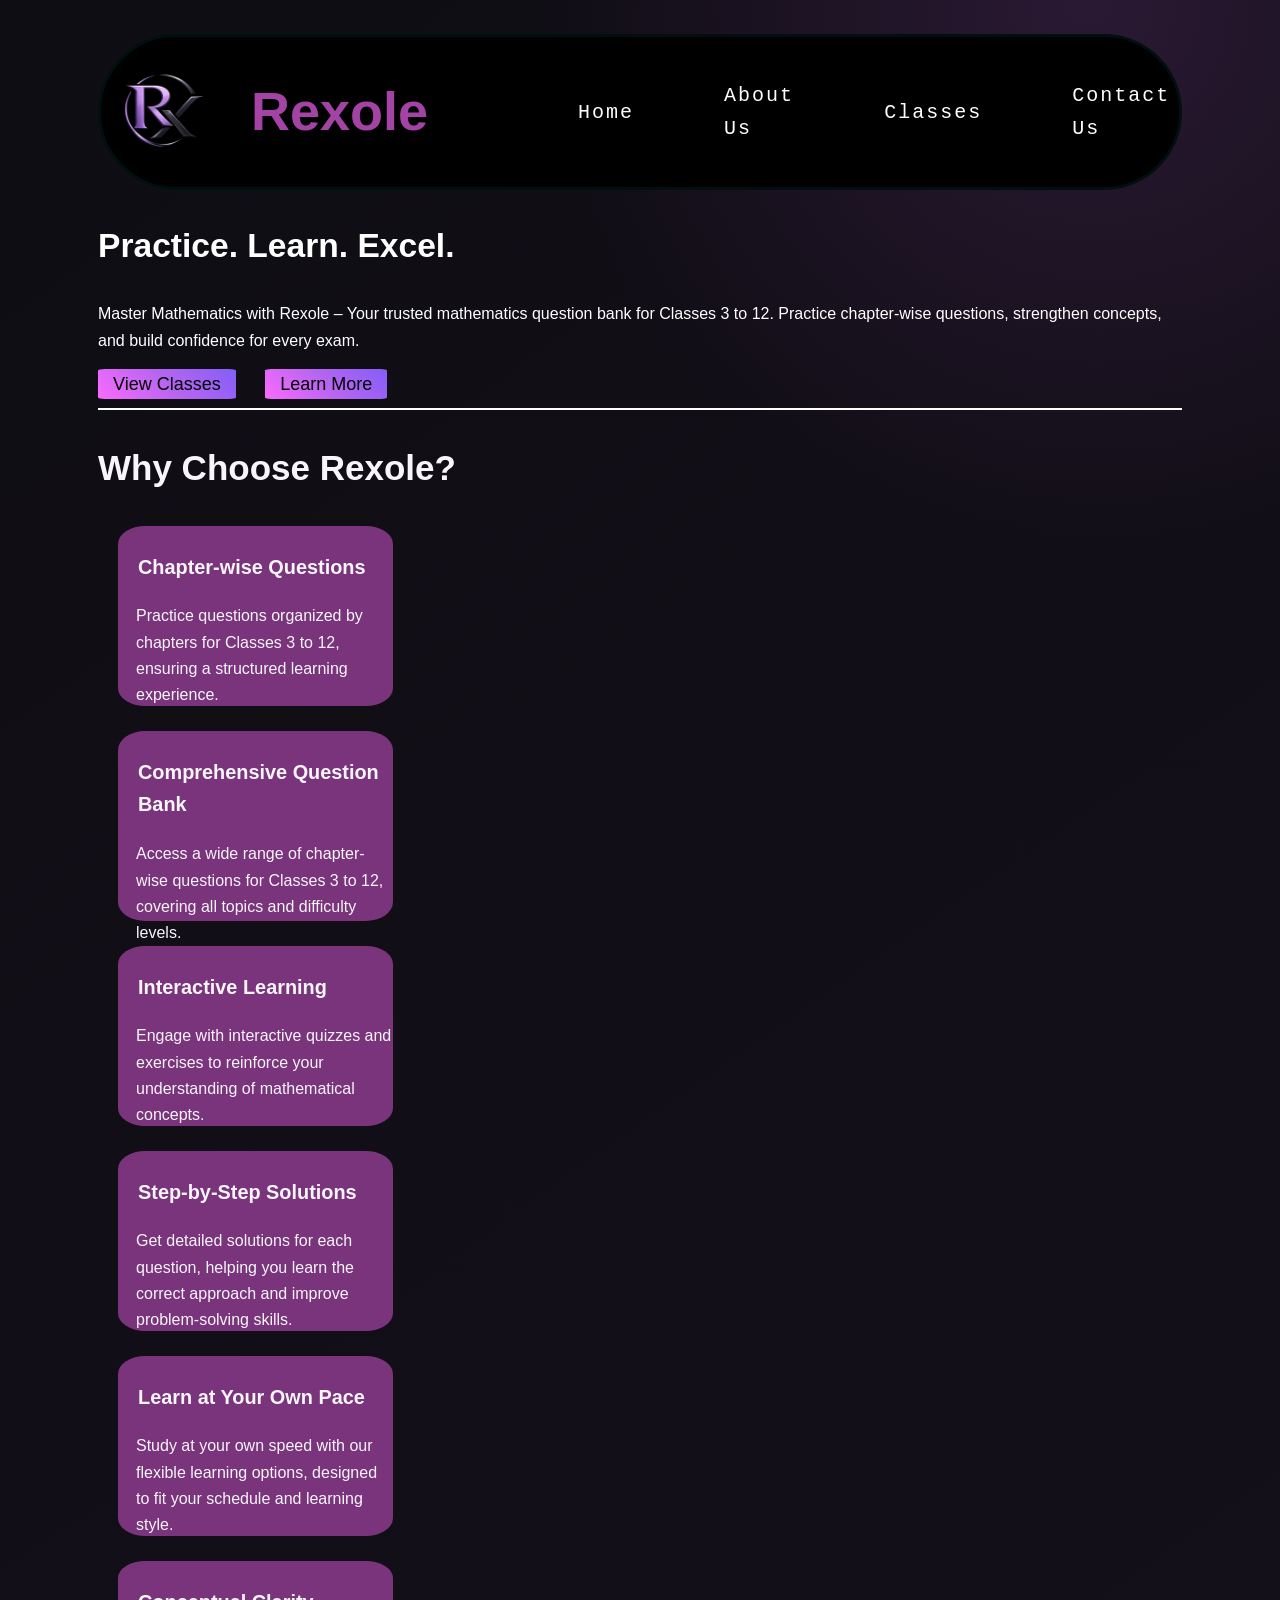
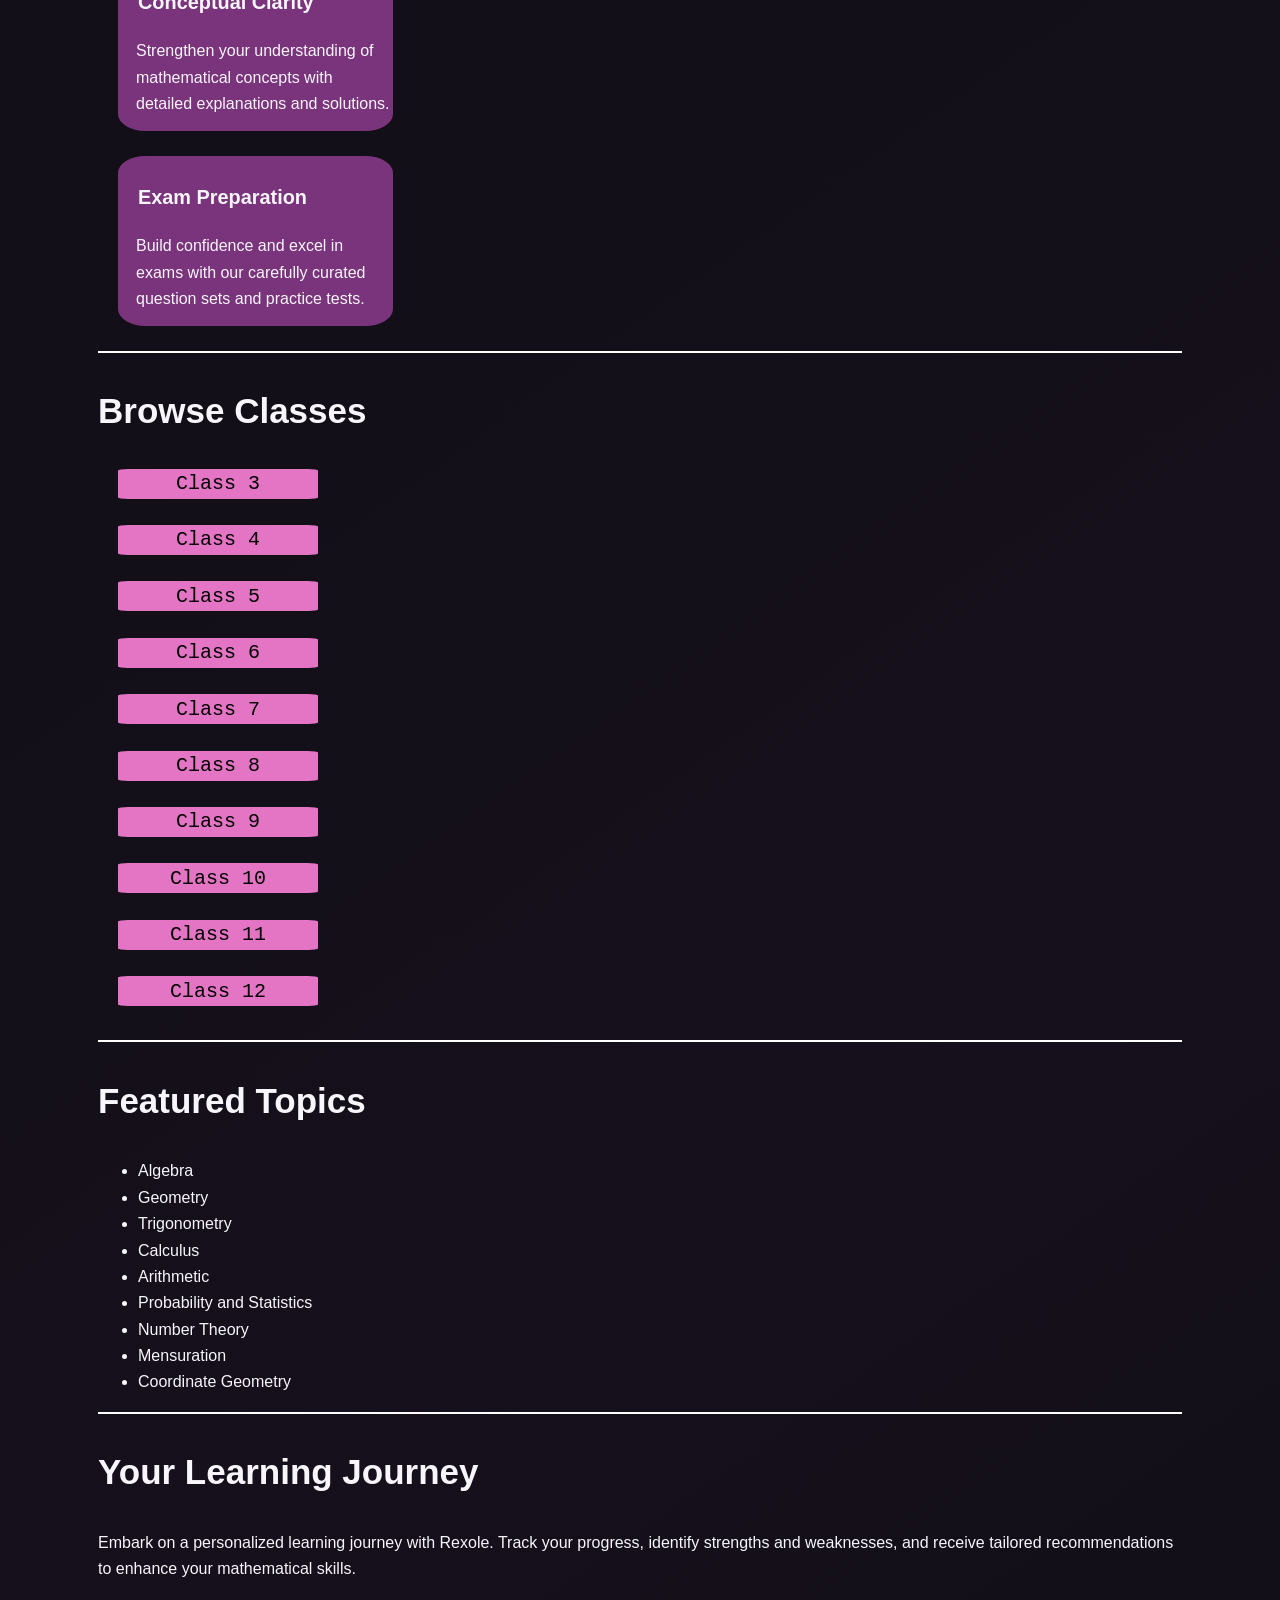
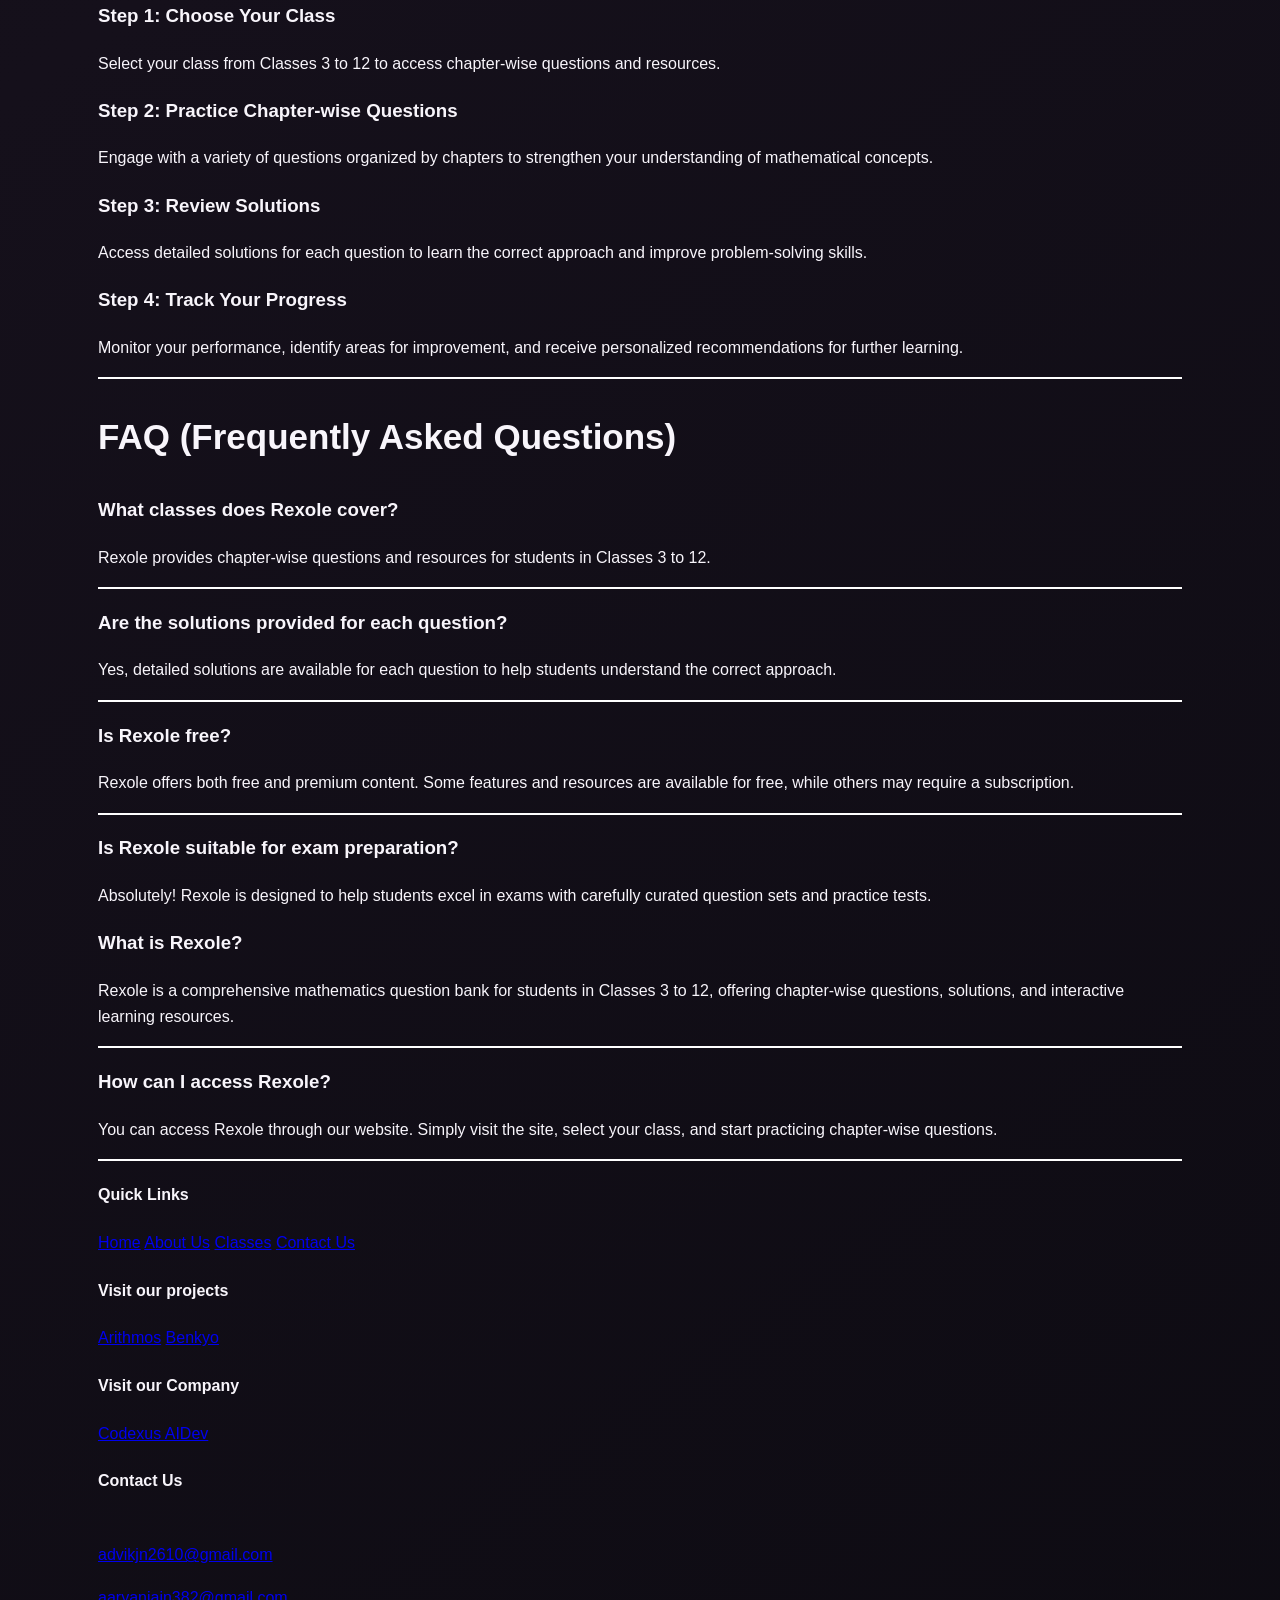
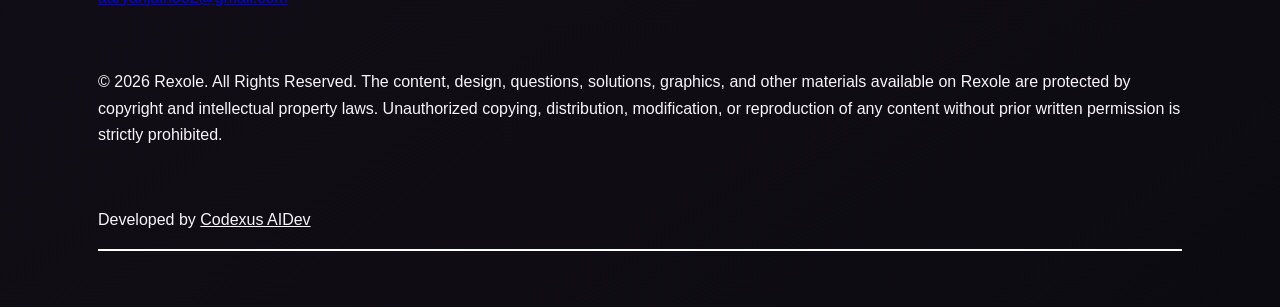
<file: index.html>
<!DOCTYPE html>
<html lang="en">
<head>
    <meta charset="UTF-8">
    <meta name="viewport" content="width=device-width, initial-scale=1.0">
        <link rel="stylesheet" href="style.css">
        <link rel="preconnect" href="https://fonts.googleapis.com">
<link rel="preconnect" href="https://fonts.gstatic.com" crossorigin>
<link href="https://fonts.googleapis.com/css2?family=Denk+One&family=Stack+Sans+Notch:wght@200..700&display=swap" rel="stylesheet">
    <title>Rexole</title>
</head>
<body>
<!-- HERO -->
<div class="hero">
<img class="logo" src="ChatGPT Image Jul 30, 2026, 05_04_51 PM.png" alt="Rexole Logo" width="150" height="150">

<h1 class="heading"><big><b>Rexole</b></big></h1>

<a class="link-text" href="index.html">Home</a>
<a class="link-text" href="about.html">About Us</a>
<a class="link-text" href="classes.html">Classes</a>
<a class="link-text" href="contact.html">Contact Us</a>
</div>

<p class="hero-content"><big>Practice. Learn. Excel.</big></p>
<p class="hero-content-2">Master Mathematics with Rexole – Your trusted mathematics question bank for Classes 3 to 12. Practice chapter-wise questions, strengthen concepts, and build confidence for every exam.</p>

<a class="nav-btn-1" href="classes.html">View Classes</a>
<a class="nav-btn-2" href="about.html">Learn More</a>


<hr width="100%" size="2" color=" black">

<!-- WHY CHOOSE REXOLE -->


<h2 class="subheading"><b>Why Choose Rexole?</b></h2>

<div class="feature-card-1">
    <div class="card-heading">
        <h3>Chapter-wise Questions</h3>
</div>
<div class="feature">
        <p>Practice questions organized by chapters for Classes 3 to 12, ensuring a structured learning experience.</p>
</div>
</div>
<div class="feature-card-2">
        <div class="card-heading">
        <h3>Comprehensive Question Bank</h3>
        </div>
         <div class="feature">
        <p>Access a wide range of chapter-wise questions for Classes 3 to 12, covering all topics and difficulty levels.</p>
    </div>
    </div>
<div class="feature-card-3">
        <div class="card-heading">
            <h3>Interactive Learning</h3>
        </div>
        <div class="feature">
        <p>Engage with interactive quizzes and exercises to reinforce your understanding of mathematical concepts.</p>
        </div>
        </div>
<div class="feature-card-4">
        <div class="card-heading">
            <h3>Step-by-Step Solutions</h3>
        </div>
        <div class="feature">
        <p>Get detailed solutions for each question, helping you learn the correct approach and improve problem-solving skills.</p>
    </div>
    </div>
<div class="feature-card-5">
        <div class="card-heading">
            <h3>Learn at Your Own Pace</h3>
        </div>
         <div class="feature">
        <p>Study at your own speed with our flexible learning options, designed to fit your schedule and learning style.</p>
        </div>
        </div>
<div class="feature-card-6">
        <div class="card-heading">
        <h3>Conceptual Clarity</h3>
        </div>
         <div class="feature">
        <p>Strengthen your understanding of mathematical concepts with detailed explanations and solutions.</p>
    </div>
    </div>
<div class="feature-card-7">
        <div class="card-heading">
            <h3>Exam Preparation</h3>
        </div>
         <div class="feature">
        <p>Build confidence and excel in exams with our carefully curated question sets and practice tests.</p>
    </div>
    </div>
<hr width="100%" size="2" color=" black">

<!-- BROWSE CLASSES -->

    <h2 class="subheading"><b>Browse Classes</b></h2>

    <a class="links" href="class3.html">Class 3</a>
    <br>
    <a class="links"href="class4.html">Class 4</a>
    <br>
    <a class="links" href="class5.html">Class 5</a>
    <br>
    <a class="links" href="class6.html">Class 6</a>
    <br>
    <a class="links"  href="class7.html">Class 7</a>
    <br>
    <a class="links"  href="class8.html">Class 8</a>
    <br>
    <a class="links"  href="class9.html">Class 9</a>
    <br>
    <a class="links" href="class10.html">Class 10</a>
    <br>
    <a class="links" href="class11.html">Class 11</a>
    <br>
    <a class="links" href="class12.html">Class 12</a>
    <br>


<hr width="100%" size="2" color=" black">

<!--  FEATUREDTOPICS -->


    <h2 class="subheading"><b>Featured Topics</b></h2>

<div class="featured-topics">
<ul>
<li>Algebra</li>
<li>Geometry</li>
<li>Trigonometry</li>
<li>Calculus</li>
<li>Arithmetic</li>
<li>Probability and Statistics</li>
<li>Number Theory</li>
<li>Mensuration</li>
<li>Coordinate Geometry</li>
</ul>
</div>
<hr width="100%" size="2" color=" black">

<!-- LEARNING JOURNEY -->


    <h2 class="subheading"><b>Your Learning Journey</b></h2>

<div class="learning-journey-text">
<p>Embark on a personalized learning journey with Rexole. Track your progress, identify strengths and weaknesses, and receive tailored recommendations to enhance your mathematical skills.</p>
</div>    
<div class="journey-main">
    <div class="journey-step">
        <h3><b>Step 1: Choose Your Class</b></h3>
        <p>Select your class from Classes 3 to 12 to access chapter-wise questions and resources.</p>
    </div>
    <div class="journey-step">
        <h3><b>Step 2: Practice Chapter-wise Questions</b></h3>
        <p>Engage with a variety of questions organized by chapters to strengthen your understanding of mathematical concepts.</p>
    </div>
    <div class="journey-step">
        <h3><b>Step 3: Review Solutions</b></h3>
        <p>Access detailed solutions for each question to learn the correct approach and improve problem-solving skills.</p>
    </div>
    <div class="journey-step">
        <h3><b>Step 4: Track Your Progress</b></h3>
        <p>Monitor your performance, identify areas for improvement, and receive personalized recommendations for further learning.</p>
    </div>
</div>
<hr width="100%" size="2" color=" black">

<!-- FAQ SECTION -->

    <h2 class="subheading"><b>FAQ (Frequently Asked Questions)</b></h2>

<div class="faq-section">
    <div class="faq-item">
        <h3><b>What classes does Rexole cover?</b></h3>
        <p>Rexole provides chapter-wise questions and resources for students in Classes 3 to 12.</p>
    </div>
    <hr>
    <div class="faq-item">
        <h3><b>Are the solutions provided for each question?</b></h3>
        <p>Yes, detailed solutions are available for each question to help students understand the correct approach.</p>
    </div>
    <hr>
    <div class="faq-item">
        <h3><b>Is Rexole free?</b></h3>
        <p>Rexole offers both free and premium content. Some features and resources are available for free, while others may require a subscription.</p>
    </div>
    <hr>
    <div class="faq-item">
        <h3><b>Is Rexole suitable for exam preparation?</b></h3>
        <p>Absolutely! Rexole is designed to help students excel in exams with carefully curated question sets and practice tests.</p>
    </div>
      <div class="faq-item">
        <h3><b>What is Rexole?</b></h3>
        <p>Rexole is a comprehensive mathematics question bank for students in Classes 3 to 12, offering chapter-wise questions, solutions, and interactive learning resources.</p>
    </div>
    <hr>
    <div class="faq-item">
        <h3><b>How can I access Rexole?</b></h3>
        <p>You can access Rexole through our website. Simply visit the site, select your class, and start practicing chapter-wise questions.</p>
    </div>
<hr width="100%" size="2" color=" black">


<!-- FOOTER SECTION -->

<footer>

<h4 class="Quick Links">Quick Links</h4>
<a class="link" href="index.html">Home</a>
<a class="link" href="about.html">About Us</a>
<a class="link" href="classes.html">Classes</a>
<a class="link" href="contact.html">Contact Us</a>

<h4 class="social-heading">Visit our projects</h4>
<p class="social-links">
  <a class="link" href="https://arithmoscalc.vercel.app/" target="_blank">Arithmos</a>
  <a class="link" href="https://benkyo-pomodoro-study-timer.vercel.app/" target="_blank">Benkyo</a> 
  
  <h4 class="social-heading">Visit our Company</h4>
  <p class="social-links">
    <a class="link" href="https://codexusaidev.vercel.app/" target="_blank">Codexus AIDev</a>
    </p>

 <h4 class="contact-heading">Contact Us</h4>
  <p class="contact-info">
    <br>
  <a class="link" href="mailto:advikjn2610@gmail.com">advikjn2610@gmail.com</a></p>
   <a class="link" href="mailto:aaryanjain382@gmail.com">aaryanjain382@gmail.com</a>
</p>
<br>
<p>© 2026 Rexole. All Rights Reserved.

The content, design, questions, solutions, graphics, and other materials available on Rexole are protected by copyright and intellectual property laws. Unauthorized copying, distribution, modification, or reproduction of any content without prior written permission is strictly prohibited.
</p>
<br>
<p>Developed by <u>Codexus AIDev</u></p>
</footer>
<hr width="100%" size="2" color=" black">

</body> 
</html>
</file>
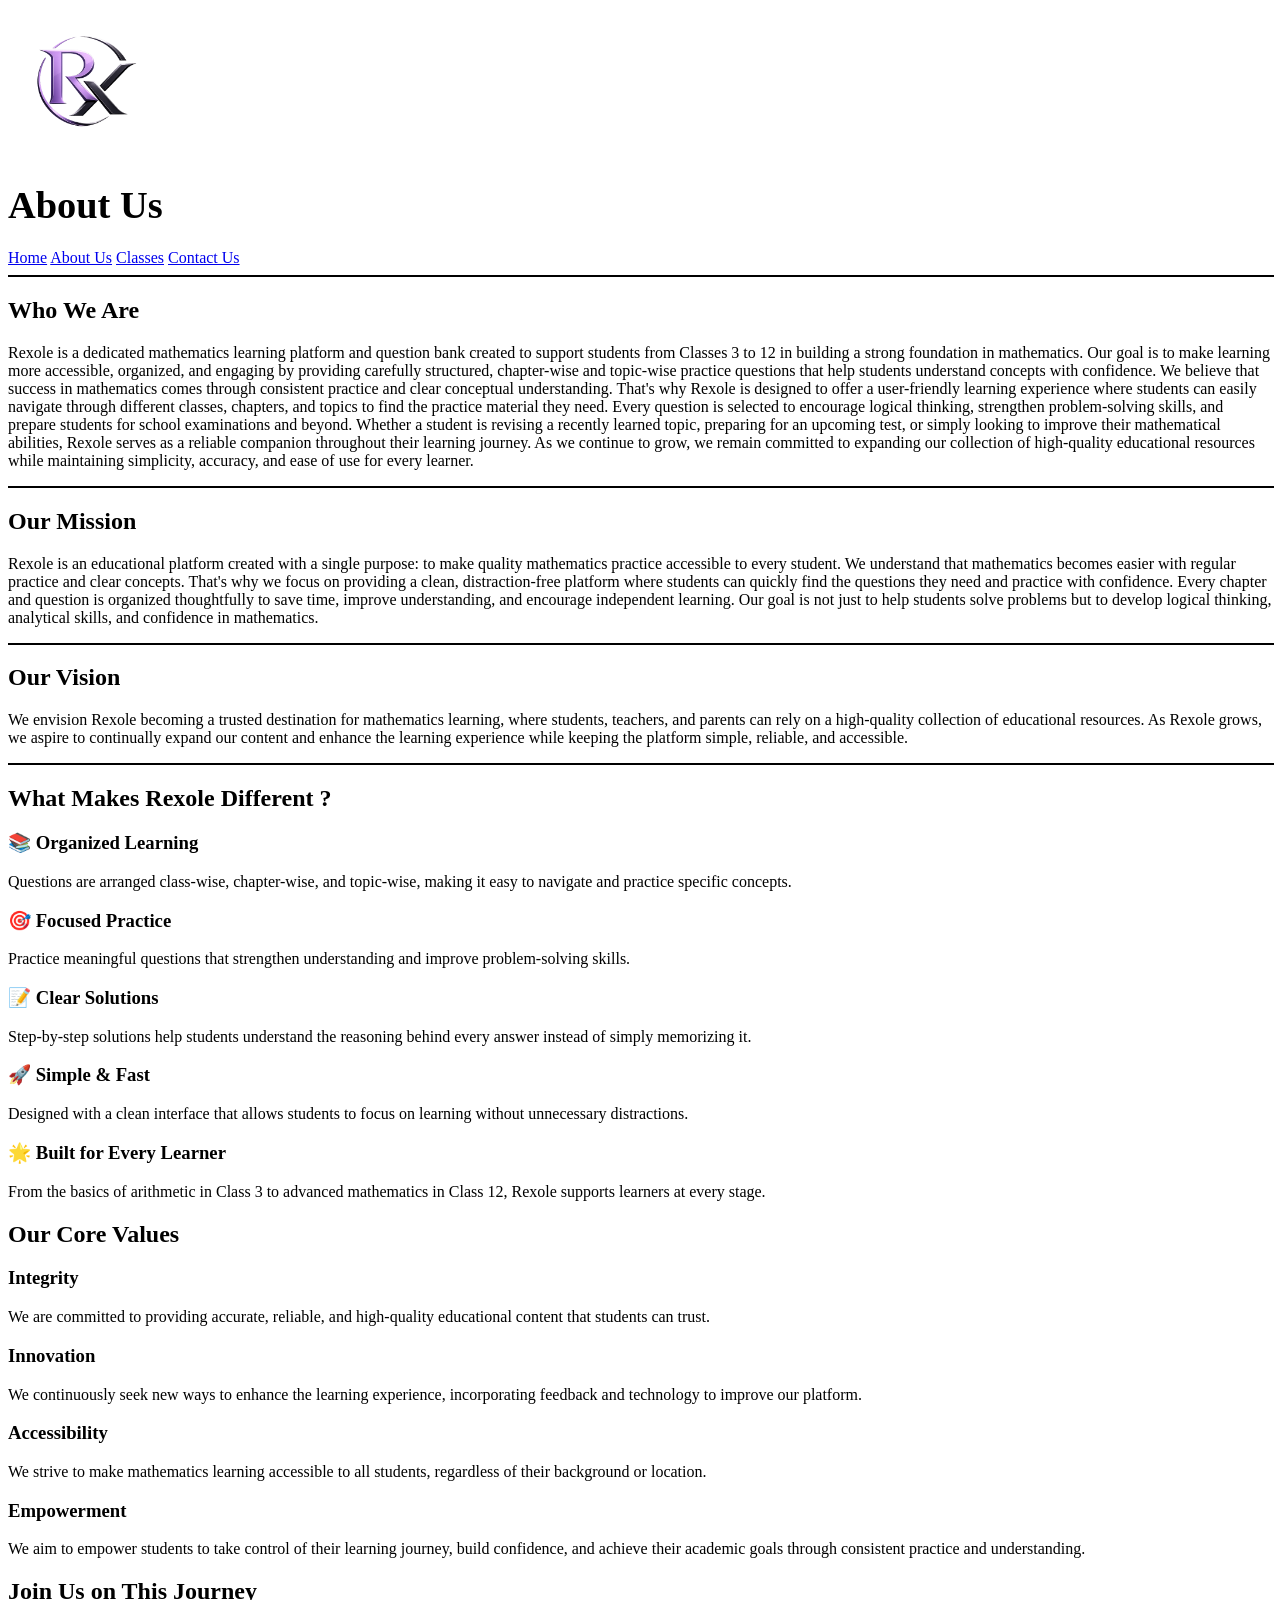
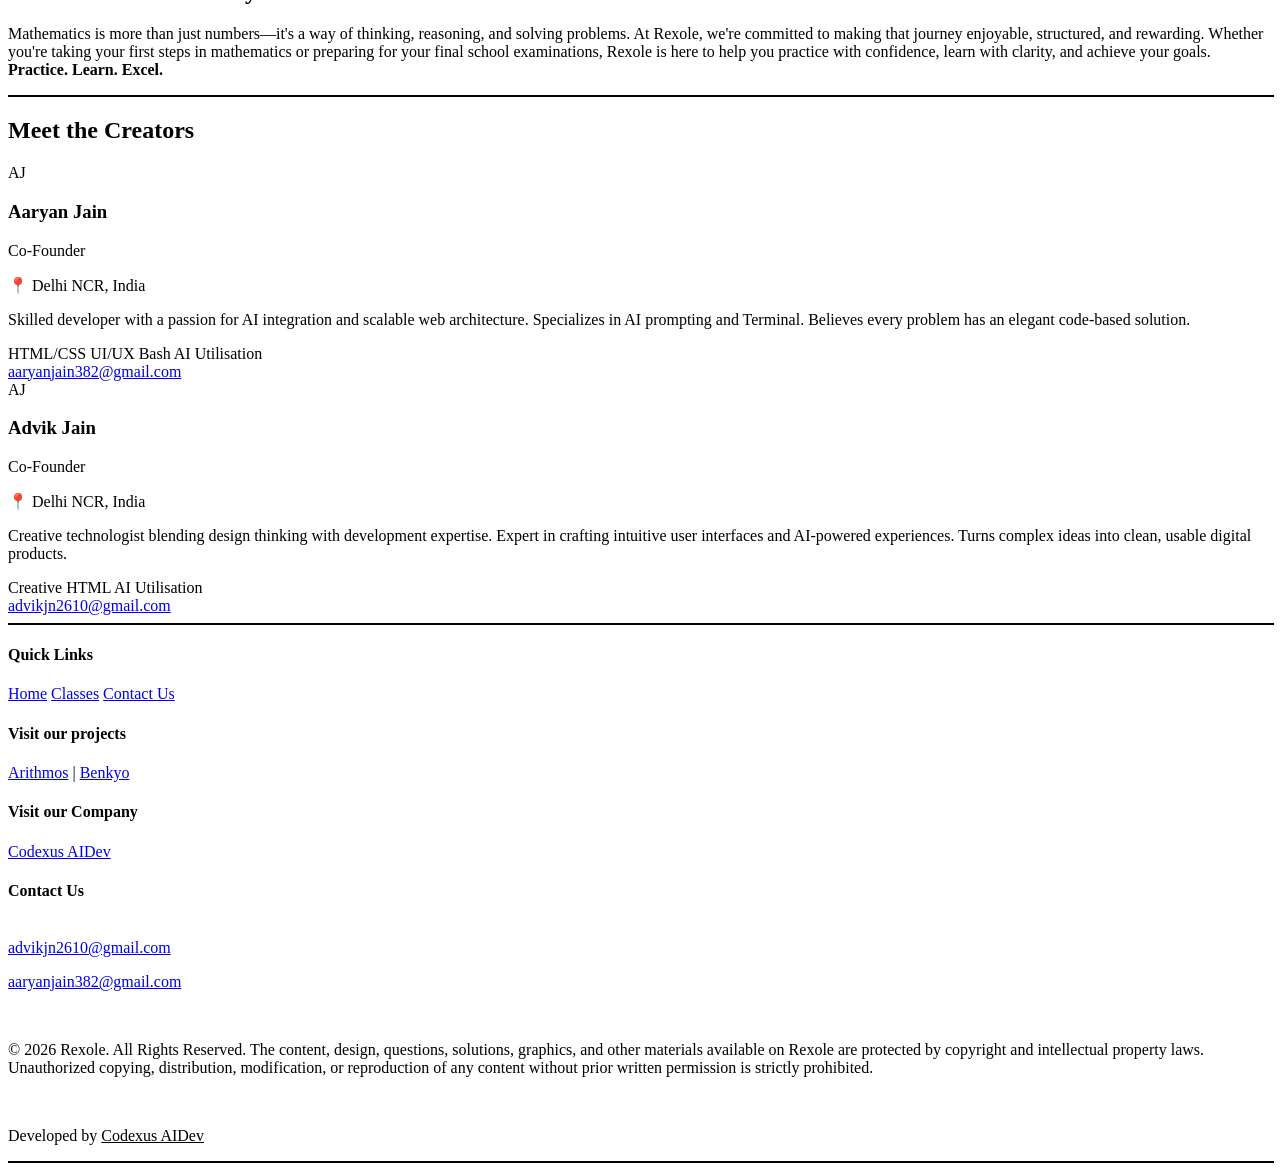
<file: about.html>
<!DOCTYPE html>
<html lang="en">
<head>
    <meta charset="UTF-8">
    <meta name="viewport" content="width=device-width, initial-scale=1.0">
    <title>About Us - Rexole</title>
</head>
<body>

<!-- HERO -->

<img src="ChatGPT Image Jul 30, 2026, 05_04_51 PM.png" alt="Rexole Logo" width="150" height="150">

<h1 class="heading"><big><b>About Us</b></big></h1>

<a class="link-text" href="index.html">Home</a>
<a class="link-text" href="about.html">About Us</a>
<a class="link-text" href="classes.html">Classes</a>
<a class="link-text" href="contact.html">Contact Us</a>

  <hr width="100%" size="2" color=" black">

  <h2 class="about-heading">Who We Are</h2>

<p class="about-text">

Rexole is a dedicated mathematics learning platform and question bank created to support students from Classes 3 to 12 in building a strong foundation in mathematics. Our goal is to make learning more accessible, organized, and engaging by providing carefully structured, chapter-wise and topic-wise practice questions that help students understand concepts with confidence.

We believe that success in mathematics comes through consistent practice and clear conceptual understanding. That's why Rexole is designed to offer a user-friendly learning experience where students can easily navigate through different classes, chapters, and topics to find the practice material they need. Every question is selected to encourage logical thinking, strengthen problem-solving skills, and prepare students for school examinations and beyond.

Whether a student is revising a recently learned topic, preparing for an upcoming test, or simply looking to improve their mathematical abilities, Rexole serves as a reliable companion throughout their learning journey. As we continue to grow, we remain committed to expanding our collection of high-quality educational resources while maintaining simplicity, accuracy, and ease of use for every learner.
</p>
  <hr width="100%" size="2" color=" black">

<h2 class="about-heading">Our Mission</h2>

<p>Rexole is an educational platform created with a single purpose: to make quality mathematics practice accessible to every student. We understand that mathematics becomes easier with regular practice and clear concepts. That's why we focus on providing a clean, distraction-free platform where students can quickly find the questions they need and practice with confidence.

Every chapter and question is organized thoughtfully to save time, improve understanding, and encourage independent learning. Our goal is not just to help students solve problems but to develop logical thinking, analytical skills, and confidence in mathematics.
</p>
  <hr width="100%" size="2" color=" black">

<h2 class="about-heading">Our Vision</h2>

<p class="about-text">We envision Rexole becoming a trusted destination for mathematics learning, where students, teachers, and parents can rely on a high-quality collection of educational resources. As Rexole grows, we aspire to continually expand our content and enhance the learning experience while keeping the platform simple, reliable, and accessible.
</p> 

  <hr width="100%" size="2" color=" black">

  <h2 class="about-heading">What Makes Rexole Different ?</h2>

<div class="feature">
    <div class="card-heading">
        <h3>📚 Organized Learning</h3>
    </div>
    <div class="feature">
        <p class="card-text">Questions are arranged class-wise, chapter-wise, and topic-wise, making it easy to navigate and practice specific concepts.</p>
    </div>
    <div class="card-heading">
        <h3>🎯 Focused Practice</h3>
    </div>
    <div class="feature">
        <p class="card-text">Practice meaningful questions that strengthen understanding and improve problem-solving skills.</p>
    </div>
    <div class="card-heading">
        <h3>📝 Clear Solutions</h3>
    </div>
    <div class="feature">
        <p class="card-text">Step-by-step solutions help students understand the reasoning behind every answer instead of simply memorizing it.</p>
    </div>
    <div class="card-heading">
        <h3>🚀 Simple & Fast</h3>
    </div>
    <div class="feature">
        <p class="card-text">Designed with a clean interface that allows students to focus on learning without unnecessary distractions.</p>
    </div>
    <div class="card-heading">
        <h3>🌟 Built for Every Learner</h3>
    </div>
    <div class="feature">
        <p class="card-text">From the basics of arithmetic in Class 3 to advanced mathematics in Class 12, Rexole supports learners at every stage.</p>
    </div>

    <h2 class="about-heading">Our Core Values</h2>

    <div class="feature">
        <div class="card-heading">
            <h3>Integrity</h3>
        </div>
        <p class="card-text">We are committed to providing accurate, reliable, and high-quality educational content that students can trust.</p>
        <div class="card-heading">
            <h3>Innovation</h3>
        </div>
        <p class="card-text">We continuously seek new ways to enhance the learning experience, incorporating feedback and technology to improve our platform.</p>
        <div class="card-heading">
            <h3>Accessibility</h3>
        </div>
        <p class="card-text">We strive to make mathematics learning accessible to all students, regardless of their background or location.</p>
        <div class="card-heading">
            <h3>Empowerment</h3>
        </div>
        <p class="card-text">We aim to empower students to take control of their learning journey, build confidence, and achieve their academic goals through consistent practice and understanding.</p>
    </div>

    <h2 class="about-heading">Join Us on This Journey</h2>

<p>Mathematics is more than just numbers—it's a way of thinking, reasoning, and solving problems. At Rexole, we're committed to making that journey enjoyable, structured, and rewarding.

Whether you're taking your first steps in mathematics or preparing for your final school examinations, Rexole is here to help you practice with confidence, learn with clarity, and achieve your goals.

<b>Practice. Learn. Excel.</b></p>

<hr width="100%" size="2" color=" black">

<!-- TEAM -->

  <section class="section team-section" id="portfolio">
    <div class="container">
      <div class="section-header">
        <h2 class="section-title">Meet the Creators</h2>
        <div class="title-underline"></div>
      </div>
      <div class="team-grid">

        <!-- ✏️ EDIT CREATOR 1 -->
        <div class="team-card">
          <div class="team-avatar">
            <div class="avatar-circle">
              <span class="avatar-initials">AJ</span><!-- ✏️ Initials -->
            </div>
            <div class="avatar-ring"></div>
          </div>
          <div class="team-info">
            <h3 class="team-name">Aaryan Jain</h3><!-- ✏️ Name -->
            <p class="team-role">Co-Founder</p><!-- ✏️ Role -->
            <p class="team-location">📍 Delhi NCR, India</p><!-- ✏️ Location -->
            <!-- ✏️ Bio -->
            <p class="team-bio">Skilled developer with a passion for AI integration and scalable web architecture. Specializes in AI prompting and Terminal. Believes every problem has an elegant code-based solution.</p>
            <div class="team-skills">
              <!-- ✏️ Skills -->
              <span class="skill-tag">HTML/CSS</span>
              <span class="skill-tag">UI/UX</span>
              <span class="skill-tag">Bash</span>
              <span class="skill-tag">AI Utilisation</span>
            </div>
            <a href="mailto:aaryanjain382@gmail.com" class="team-email">aaryanjain382@gmail.com</a><!-- ✏️ Email -->
          </div>
        </div>

        <!-- ✏️ EDIT CREATOR 2 -->
        <div class="team-card">
          <div class="team-avatar">
            <div class="avatar-circle">
              <span class="avatar-initials">AJ</span><!-- ✏️ Initials -->
            </div>
            <div class="avatar-ring"></div>
          </div>
          <div class="team-info">
            <h3 class="team-name">Advik Jain</h3><!-- ✏️ Name -->
            <p class="team-role">Co-Founder</p><!-- ✏️ Role -->
            <p class="team-location">📍 Delhi NCR, India</p><!-- ✏️ Location -->
            <!-- ✏️ Bio -->
            <p class="team-bio">Creative technologist blending design thinking with development expertise. Expert in crafting intuitive user interfaces and AI-powered experiences. Turns complex ideas into clean, usable digital products.</p>
            <div class="team-skills">
              <!-- ✏️ Skills -->
              <span class="skill-tag">Creative</span>
              <span class="skill-tag">HTML</span>
              <span class="skill-tag">AI Utilisation</span>
            </div>
            <a href="mailto:advikjn2610@gmail.com" class="team-email">advikjn2610@gmail.com</a><!-- ✏️ Email -->
          </div>
        </div>

        <hr width="100%" size="2" color=" black">

<!-- FOOTER SECTION -->

<footer>

<h4 class="Quick Links">Quick Links</h4>
<a class="link-text" href="index.html">Home</a>
<a class="link-text" href="classes.html">Classes</a>
<a class="link-text" href="contact.html">Contact Us</a>

<h4 class="social-heading">Visit our projects</h4>
<p class="social-links">
  <a class="link-text" href="https://arithmoscalc.vercel.app/" target="_blank">Arithmos</a> | 
  <a class="link-text" href="https://benkyo-pomodoro-study-timer.vercel.app/" target="_blank">Benkyo</a>

  <h4 class="social-heading">Visit our Company</h4>
  <p class="social-links">
    <a class="link-text" href="https://codexusaidev.vercel.app/" target="_blank">Codexus AIDev</a>
  </p>

 <h4 class="contact-heading">Contact Us</h4>
  <p class="contact-info">
    <br>
  <a class="link-text" href="mailto:advikjn2610@gmail.com">advikjn2610@gmail.com</a></p>
   <a class="link-text" href="mailto:aaryanjain382@gmail.com">aaryanjain382@gmail.com</a>
</p>
<br>
<p>© 2026 Rexole. All Rights Reserved.

The content, design, questions, solutions, graphics, and other materials available on Rexole are protected by copyright and intellectual property laws. Unauthorized copying, distribution, modification, or reproduction of any content without prior written permission is strictly prohibited.
</p>
<br>
<p>Developed by <u>Codexus AIDev</u></p>
</footer>
<hr width="100%" size="2" color=" black">
</body>
</html>
</file>
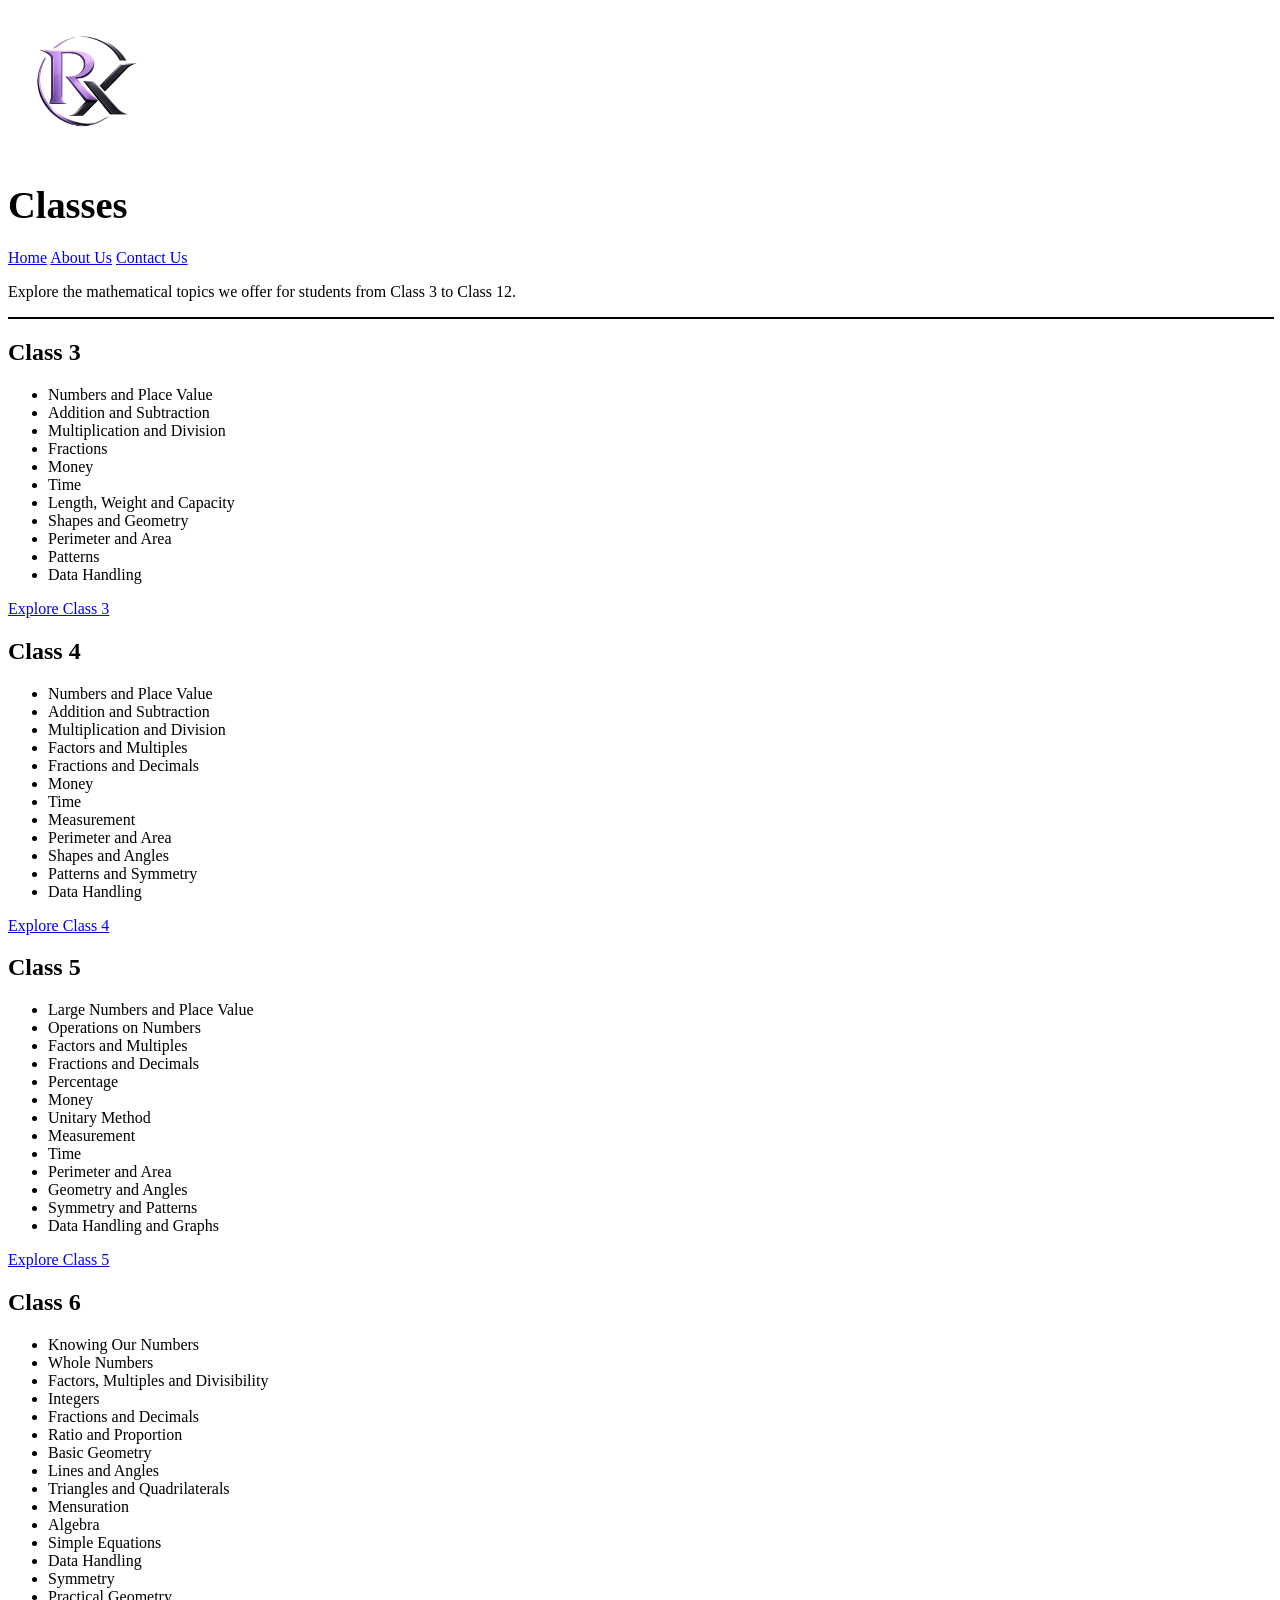
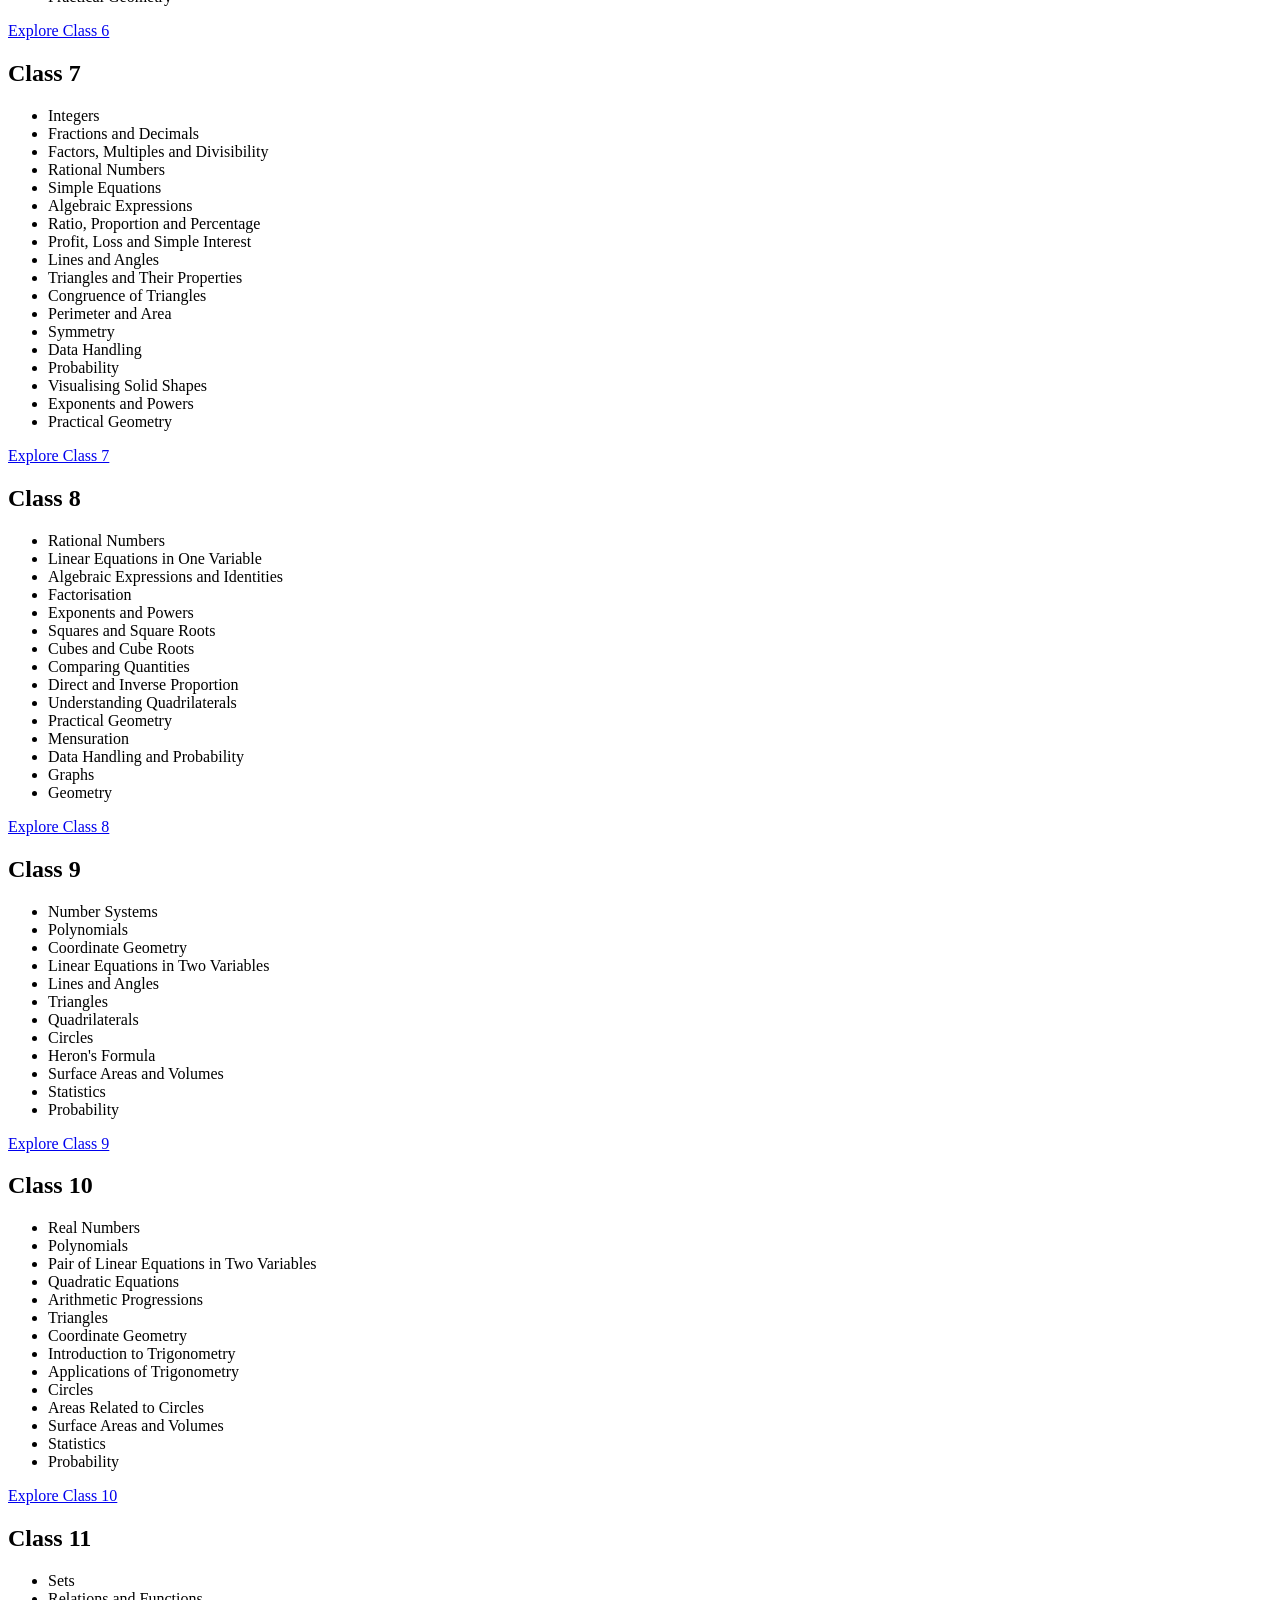
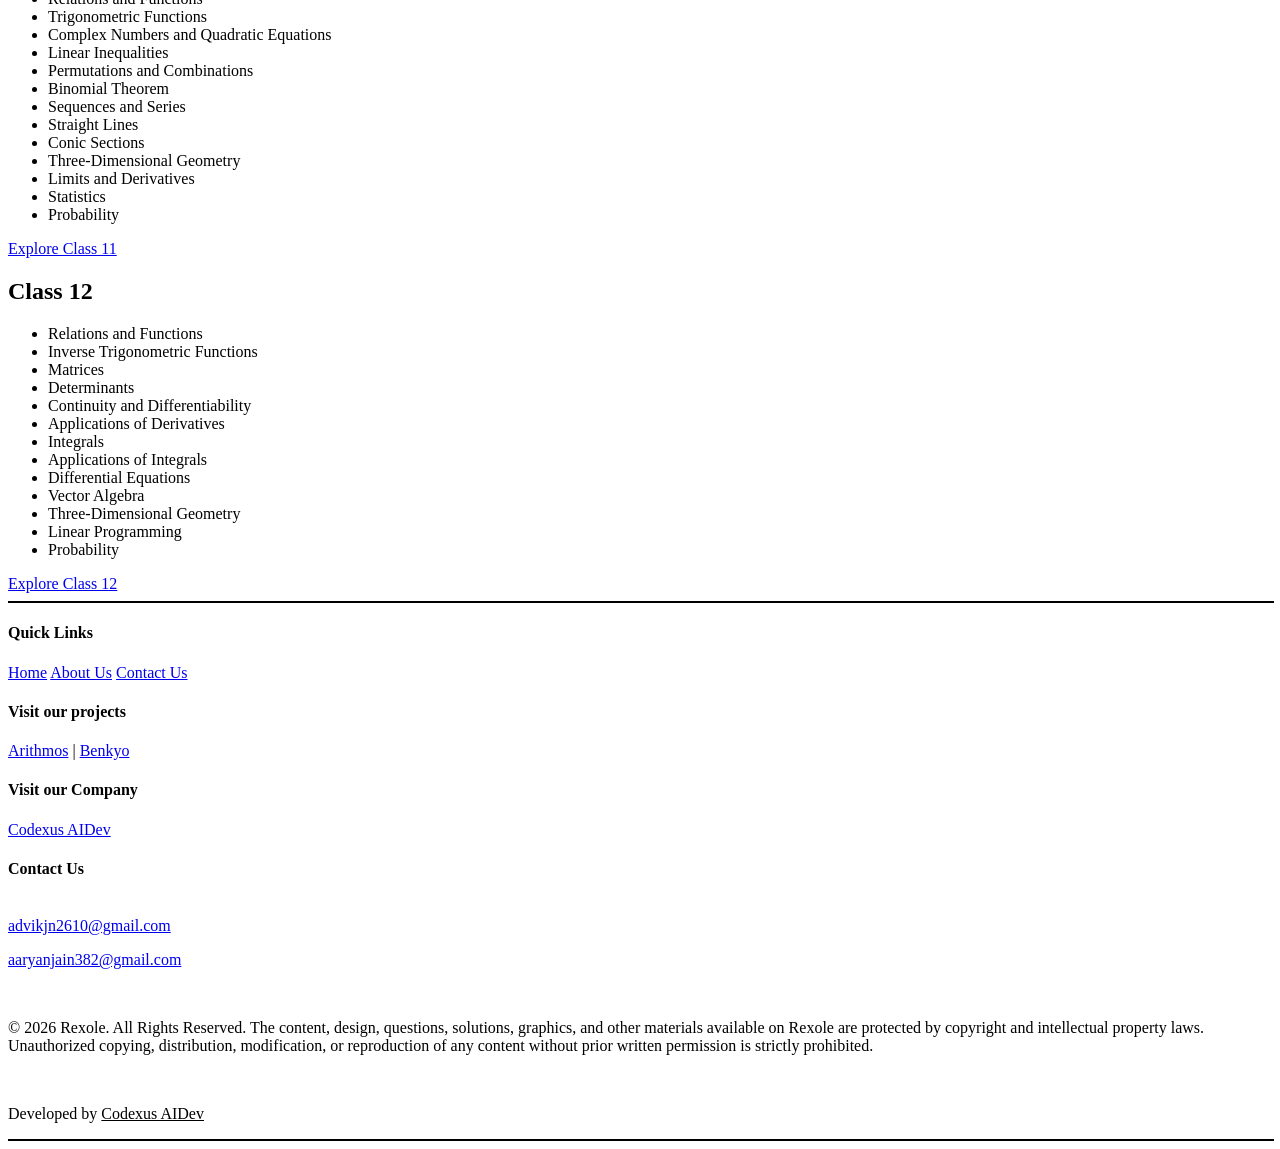
<file: classes.html>
<!DOCTYPE html>
<html lang="en">
<head>
    <meta charset="UTF-8">
    <meta name="viewport" content="width=device-width, initial-scale=1.0">
    <title>Classes - Rexole</title>
</head>
<body>

    <!-- HERO -->

    <img src="ChatGPT Image Jul 30, 2026, 05_04_51 PM.png" alt="Rexole Logo" width="150" height="150">

<h1 class="heading"><big><b>Classes</b></big></h1>

<a class="link-text" href="index.html">Home</a>
<a class="link-text" href="about.html">About Us</a>
<a class="link-text" href="contact.html">Contact Us</a>

<p>Explore the mathematical topics we offer for students from Class 3 to Class 12.</p>

<hr width="100%" size="2" color=" black">

 <!DOCTYPE html>
<html lang="en">
<head>
    <meta charset="UTF-8">
    <meta name="viewport" content="width=device-width, initial-scale=1.0">

    <title>Rexole | Classes</title>
</head>

<body>

    <div class="class-cards">

        <!-- CLASS 3 -->
        <div class="class-card">
            <h2 class="class-title">Class 3</h2>

            <ul class="class-topics">
                <li>Numbers and Place Value</li>
                <li>Addition and Subtraction</li>
                <li>Multiplication and Division</li>
                <li>Fractions</li>
                <li>Money</li>
                <li>Time</li>
                <li>Length, Weight and Capacity</li>
                <li>Shapes and Geometry</li>
                <li>Perimeter and Area</li>
                <li>Patterns</li>
                <li>Data Handling</li>
            </ul>
            <div class="class-link">
                <a href="class3.html">Explore Class 3</a>
                </div>
        </div>


        <!-- CLASS 4 -->
        <div class="class-card">
            <h2 class="class-title">Class 4</h2>

            <ul class="class-topics">
                <li>Numbers and Place Value</li>
                <li>Addition and Subtraction</li>
                <li>Multiplication and Division</li>
                <li>Factors and Multiples</li>
                <li>Fractions and Decimals</li>
                <li>Money</li>
                <li>Time</li>
                <li>Measurement</li>
                <li>Perimeter and Area</li>
                <li>Shapes and Angles</li>
                <li>Patterns and Symmetry</li>
                <li>Data Handling</li>
            </ul>
            <div class="class-link">
                <a href="class4.html">Explore Class 4</a>
                </div>
        </div>


        <!-- CLASS 5 -->
        <div class="class-card">
            <h2 class="class-title">Class 5</h2>

            <ul class="class-topics">
                <li>Large Numbers and Place Value</li>
                <li>Operations on Numbers</li>
                <li>Factors and Multiples</li>
                <li>Fractions and Decimals</li>
                <li>Percentage</li>
                <li>Money</li>
                <li>Unitary Method</li>
                <li>Measurement</li>
                <li>Time</li>
                <li>Perimeter and Area</li>
                <li>Geometry and Angles</li>
                <li>Symmetry and Patterns</li>
                <li>Data Handling and Graphs</li>
            </ul>
            <div class="class-link">
                <a href="class5.html">Explore Class 5</a>
                </div>
        </div>


        <!-- CLASS 6 -->
        <div class="class-card">
            <h2 class="class-title">Class 6</h2>

            <ul class="class-topics">
                <li>Knowing Our Numbers</li>
                <li>Whole Numbers</li>
                <li>Factors, Multiples and Divisibility</li>
                <li>Integers</li>
                <li>Fractions and Decimals</li>
                <li>Ratio and Proportion</li>
                <li>Basic Geometry</li>
                <li>Lines and Angles</li>
                <li>Triangles and Quadrilaterals</li>
                <li>Mensuration</li>
                <li>Algebra</li>
                <li>Simple Equations</li>
                <li>Data Handling</li>
                <li>Symmetry</li>
                <li>Practical Geometry</li>
            </ul>
            <div class="class-link">
                <a href="class6.html">Explore Class 6</a>
                </div>
        </div>


        <!-- CLASS 7 -->
        <div class="class-card">
            <h2 class="class-title">Class 7</h2>

            <ul class="class-topics">
                <li>Integers</li>
                <li>Fractions and Decimals</li>
                <li>Factors, Multiples and Divisibility</li>
                <li>Rational Numbers</li>
                <li>Simple Equations</li>
                <li>Algebraic Expressions</li>
                <li>Ratio, Proportion and Percentage</li>
                <li>Profit, Loss and Simple Interest</li>
                <li>Lines and Angles</li>
                <li>Triangles and Their Properties</li>
                <li>Congruence of Triangles</li>
                <li>Perimeter and Area</li>
                <li>Symmetry</li>
                <li>Data Handling</li>
                <li>Probability</li>
                <li>Visualising Solid Shapes</li>
                <li>Exponents and Powers</li>
                <li>Practical Geometry</li>
            </ul>
            <div class="class-link">
                <a href="class7.html">Explore Class 7</a>
                </div>
        </div>


        <!-- CLASS 8 -->
        <div class="class-card">
            <h2 class="class-title">Class 8</h2>

            <ul class="class-topics">
                <li>Rational Numbers</li>
                <li>Linear Equations in One Variable</li>
                <li>Algebraic Expressions and Identities</li>
                <li>Factorisation</li>
                <li>Exponents and Powers</li>
                <li>Squares and Square Roots</li>
                <li>Cubes and Cube Roots</li>
                <li>Comparing Quantities</li>
                <li>Direct and Inverse Proportion</li>
                <li>Understanding Quadrilaterals</li>
                <li>Practical Geometry</li>
                <li>Mensuration</li>
                <li>Data Handling and Probability</li>
                <li>Graphs</li>
                <li>Geometry</li>
            </ul>
            <div class="class-link">
                <a href="class8.html">Explore Class 8</a>
            </div>
        </div>


        <!-- CLASS 9 -->
        <div class="class-card">
            <h2 class="class-title">Class 9</h2>

            <ul class="class-topics">
                <li>Number Systems</li>
                <li>Polynomials</li>
                <li>Coordinate Geometry</li>
                <li>Linear Equations in Two Variables</li>
                <li>Lines and Angles</li>
                <li>Triangles</li>
                <li>Quadrilaterals</li>
                <li>Circles</li>
                <li>Heron's Formula</li>
                <li>Surface Areas and Volumes</li>
                <li>Statistics</li>
                <li>Probability</li>
            </ul>
            <div class="class-link">
                <a href="class9.html">Explore Class 9</a>
            </div>
        </div>


        <!-- CLASS 10 -->
        <div class="class-card">
            <h2 class="class-title">Class 10</h2>

            <ul class="class-topics">
                <li>Real Numbers</li>
                <li>Polynomials</li>
                <li>Pair of Linear Equations in Two Variables</li>
                <li>Quadratic Equations</li>
                <li>Arithmetic Progressions</li>
                <li>Triangles</li>
                <li>Coordinate Geometry</li>
                <li>Introduction to Trigonometry</li>
                <li>Applications of Trigonometry</li>
                <li>Circles</li>
                <li>Areas Related to Circles</li>
                <li>Surface Areas and Volumes</li>
                <li>Statistics</li>
                <li>Probability</li>
            </ul>
            <div class="class-link">
                <a href="class10.html">Explore Class 10</a>
            </div>
        </div>


        <!-- CLASS 11 -->
        <div class="class-card">
            <h2 class="class-title">Class 11</h2>

            <ul class="class-topics">
                <li>Sets</li>
                <li>Relations and Functions</li>
                <li>Trigonometric Functions</li>
                <li>Complex Numbers and Quadratic Equations</li>
                <li>Linear Inequalities</li>
                <li>Permutations and Combinations</li>
                <li>Binomial Theorem</li>
                <li>Sequences and Series</li>
                <li>Straight Lines</li>
                <li>Conic Sections</li>
                <li>Three-Dimensional Geometry</li>
                <li>Limits and Derivatives</li>
                <li>Statistics</li>
                <li>Probability</li>
            </ul>
            <div class="class-link">
                <a href="class11.html">Explore Class 11</a>
            </div>
        </div>


        <!-- CLASS 12 -->
        <div class="class-card">
            <h2 class="class-title">Class 12</h2>

            <ul class="class-topics">
                <li>Relations and Functions</li>
                <li>Inverse Trigonometric Functions</li>
                <li>Matrices</li>
                <li>Determinants</li>
                <li>Continuity and Differentiability</li>
                <li>Applications of Derivatives</li>
                <li>Integrals</li>
                <li>Applications of Integrals</li>
                <li>Differential Equations</li>
                <li>Vector Algebra</li>
                <li>Three-Dimensional Geometry</li>
                <li>Linear Programming</li>
                <li>Probability</li>
            </ul>
            <div class="class-link">
                <a href="class12.html">Explore Class 12</a>
            </div>
        </div>

        <hr width="100%" size="2" color=" black">

    <!-- FOOTER SECTION -->

<footer>

<h4 class="Quick Links">Quick Links</h4>
<a class="link-text" href="index.html">Home</a>
<a class="link-text" href="about.html">About Us</a>
<a class="link-text" href="contact.html">Contact Us</a>

<h4 class="social-heading">Visit our projects</h4>
<p class="social-links">
  <a class="link-text" href="https://arithmoscalc.vercel.app/" target="_blank">Arithmos</a> | 
  <a class="link-text" href="https://benkyo-pomodoro-study-timer.vercel.app/" target="_blank">Benkyo</a> 
  
  <h4 class="social-heading">Visit our Company</h4>
  <p class="social-links">
    <a class="link-text" href="https://codexusaidev.vercel.app/" target="_blank">Codexus AIDev</a>
    </p>

 <h4 class="contact-heading">Contact Us</h4>
  <p class="contact-info">
    <br>
  <a class="link-text" href="mailto:advikjn2610@gmail.com">advikjn2610@gmail.com</a></p>
   <a class="link-text" href="mailto:aaryanjain382@gmail.com">aaryanjain382@gmail.com</a>
</p>
<br>
<p class="footer-text">© 2026 Rexole. All Rights Reserved.

The content, design, questions, solutions, graphics, and other materials available on Rexole are protected by copyright and intellectual property laws. Unauthorized copying, distribution, modification, or reproduction of any content without prior written permission is strictly prohibited.
</p>
<br>
<p class="footer-text">Developed by <u>Codexus AIDev</u></p>
</footer>
<hr width="100%" size="2" color=" black">

</body>
</html>
</file>
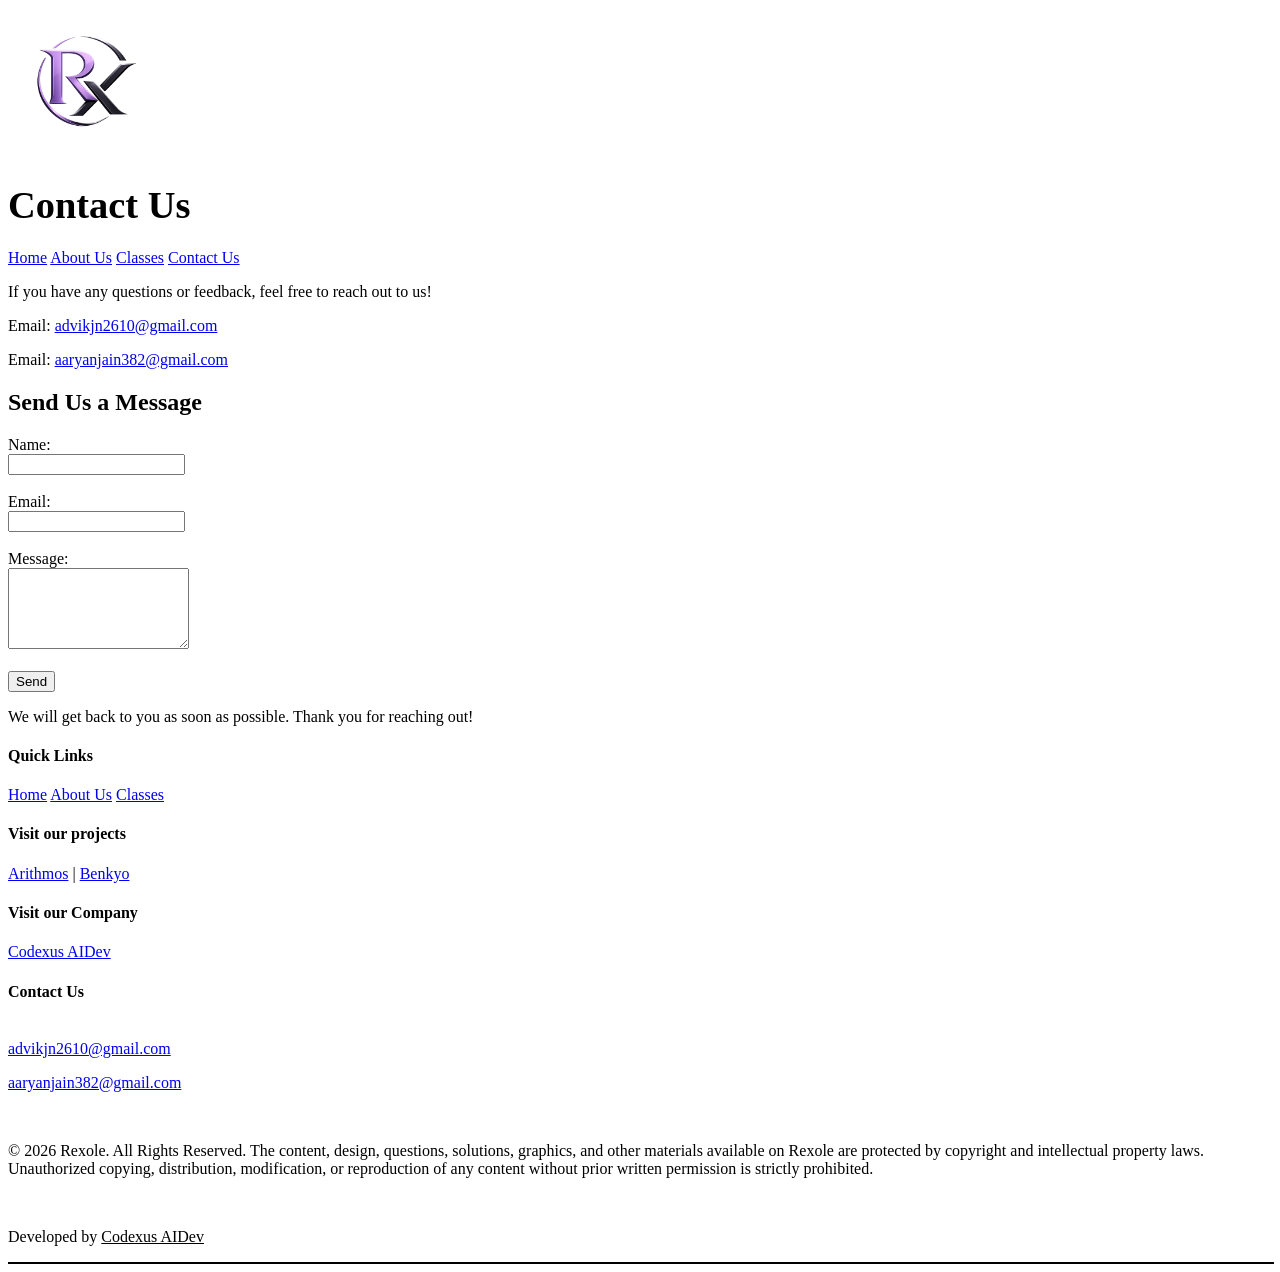
<file: contact.html>
<!DOCTYPE html>
<html lang="en">
<head>
    <meta charset="UTF-8">
    <meta name="viewport" content="width=device-width, initial-scale=1.0">
    <title>Contact Us - Rexole</title>
</head>
<body>
    <img src="ChatGPT Image Jul 30, 2026, 05_04_51 PM.png" alt="Rexole Logo" width="150" height="150">

    <h1 class="heading"><big><b>Contact Us</b></big></h1>

<a class="link-text" href="index.html">Home</a>
<a class="link-text" href="about.html">About Us</a>
<a class="link-text" href="classes.html">Classes</a>
<a class="link-text" href="contact.html">Contact Us</a>

    <p>If you have any questions or feedback, feel free to reach out to us!</p>
<div class="contact-info">
    <p>Email: <a href="mailto:advikjn2610@gmail.com">advikjn2610@gmail.com</a></p>
    <p>Email: <a href="mailto:aaryanjain382@gmail.com">aaryanjain382@gmail.com</a></p>
</div>
<div class="contact-form">
    <h2 class="contact-heading">Send Us a Message</h2>
    <form action="mailto:advikjn2610@gmail.com

" method="post" enctype="text/plain">

        <label class="form-label" for="name">Name:</label><br>
        <input type="text" id="name" name="name" required><br><br>

        <label class="form-label" for="email">Email:</label><br>
        <input type="email" id="email" name="email" required><br><br>

        <label class="form-label" for="message">Message:</label><br>
        <textarea id="message" name="message" rows="5" required></textarea><br><br>

        <input type="submit" value="Send" mailto:advikjn2610@gmail.com>
        <output id="result" mailto:advikjn2610@gmail.com></output>
    </form>
</div>
    <p>We will get back to you as soon as possible. Thank you for reaching out!</p>

   
<!-- FOOTER SECTION -->

<footer>

<h4 class="Quick Links">Quick Links</h4>
<a class="link-text" href="index.html">Home</a>
<a class="link-text" href="about.html">About Us</a>
<a class="link-text" href="classes.html">Classes</a>

<h4 class="social-heading">Visit our projects</h4>
<p class="social-links">
  <a class="link-text" href="https://arithmoscalc.vercel.app/" target="_blank">Arithmos</a> | 
  <a class="link-text" href="https://benkyo-pomodoro-study-timer.vercel.app/" target="_blank">Benkyo</a>

  <h4 class="social-heading">Visit our Company</h4>
  <p class="social-links">
    <a class="link-text" href="https://codexusaidev.vercel.app/" target="_blank">Codexus AIDev</a>
  </p>

 <h4 class="contact-heading">Contact Us</h4>
  <p class="contact-info">
    <br>
  <a class="link-text" href="mailto:advikjn2610@gmail.com">advikjn2610@gmail.com</a></p>
   <a class="link-text" href="mailto:aaryanjain382@gmail.com">aaryanjain382@gmail.com</a>
</p>
<br>
<p>© 2026 Rexole. All Rights Reserved.

The content, design, questions, solutions, graphics, and other materials available on Rexole are protected by copyright and intellectual property laws. Unauthorized copying, distribution, modification, or reproduction of any content without prior written permission is strictly prohibited.
</p>
<br>
<p>Developed by <u>Codexus AIDev</u></p>
</footer>
<hr width="100%" size="2" color=" black">
      
</body>
</html>
</file>
<file: style.css>
:root {
    --bg: #0f0d14;
    --surface: #19151f;
    --surface-raised: #241c2d;
    --surface-soft: rgba(163, 67, 163, 0.14);
    --text: #f8f5fb;
    --muted: #c6bccd;
    --accent: #d678d5;
    --accent-bright: #f4a1ef;
    --line: rgba(244, 161, 239, 0.28);
    --shadow: 0 18px 50px rgba(0, 0, 0, 0.35);
    --radius: 16px;
}

* { box-sizing: border-box; }

html { scroll-behavior: smooth; }

body {
    max-width: 1180px;
    margin: 0 auto;
    padding: 24px clamp(16px, 4vw, 48px) 48px;
    background:
        radial-gradient(circle at 85% 0%, rgba(125, 60, 145, 0.24), transparent 34rem),
        linear-gradient(145deg, #0f0d14 0%, #15101b 55%, #0d0b12 100%);
    color: var(--text);
    font-family: "Segoe UI", Tahoma, sans-serif;
    line-height: 1.65;
}
.hero {
    display: flex;
    align-items: center;
    background-color: #000000;
    border-radius: 100px;
    top: 0;
    position: relative;
transition: top 0.2s ease;
    z-index: 1000;
    border-color: #001010;
    border-style: solid;
    width: auto;
    margin-top: 10px;
}

.hero:hover {
border-color:#a343a3;
transition: ease-in 0.5s;
   top: -5px;
}

.logo {
    width: 150px;
    height: 150px;
    object-fit: contain;
    padding-right: 30px;
}

.heading {
    color: #a343a3;
    margin: 0;
    padding-right: 150px;
    font-size: 45px;
    font-weight: normal;
    font-family: ;
}

.link-text {
    height: auto;
    width: auto;
    color: #ffffff;
    font-size: 20px;
    padding-right: 90px;
    font-family: Monospace;
    letter-spacing: 2px;
    text-decoration: none;
}

.link-text:hover {
background-color:#a343a3;
    border-radius:10%
transition: ease-in 0.3s;
transition: linear 0.3s;
}

hr{
    border: 1px solid #ffffff;
}

.hero-content {
font-size: 28px;
color:white; 
font-family: 'Trebuchet MS',sans-serif;
font-weight: bolder;
}

.hero-content-2 {
color: #ffffff;
font-family:'Segoe UI', Tahoma, Geneva, Verdana, sans-serif;
}

.nav-btn-1{
    height: auto;
    width: auto;
    border-radius: 5%;
background: linear-gradient(45deg, #fa6bff, #b865f0, #845ef7);
color: #000000;
position: relative;
transition: top 0.2s ease;
top: 0;
        text-decoration: none;
    font-family: 'Segoe UI', Tahoma, Geneva, Verdana, sans-serif;
    font-size: 18px;
    margin-right: 25px;
    padding: 5px 15px 5px 15px;
}

.nav-btn-1:hover{
    color: #111111;
        text-decoration: underline;
box-shadow: 0px 0px 10px #ffffff,
0px 0px 20px #ffffff, 
0px 0px 40px #a343a3;
   top: -5px;
transition: ease-in 0.4s;
background-color: #ffffff;
}

.nav-btn-2{
    height: auto;
    width: auto;
    border-radius: 5%;
background: linear-gradient(45deg, #fa6bff, #b865f0, #845ef7);
color: #000000;
position: relative;
    top: 0;
    transition: top 0.2s ease;
        text-decoration: none;
    font-family: 'Segoe UI', Tahoma, Geneva, Verdana, sans-serif;
    font-size: 18px;
    margin-right: 25px;
    padding: 5px 15px 5px 15px;
}

.nav-btn-2:hover{
    color: #111111;
        text-decoration: underline;
box-shadow: 0px 0px 10px #ffffff,
0px 0px 20px #ffffff, 
0px 0px 40px #a343a3;
   top: -5px;
transition: ease-in 0.4s;
background-color: #ffffff;
}

/* why choose rexole */

.subheading{
font-family: 'Trebuchet MS', 'Lucida Sans Unicode', 'Lucida Grande', 'Lucida Sans', Arial, sans-serif;
font-size: 35px;
font-weight: 10000;    
}

.feature-card-1{
height: 180px;
width: 275px;
    position: relative;
        top: 0;
transition: top 0.2s ease;
background-color: #a343a3b7;
margin-bottom: 25px;
border-radius: 10%;
    margin-left: 20px;
} 

.feature-card-2{
height: 190px;
width: 275px;
    position: relative;
        top: 0;
transition: top 0.2s ease;
background-color: #a343a3b7;
margin-bottom: 25px;
border-radius: 10%;
    margin-left: 20px;
} 

.feature-card-3{
height: 180px;
width: 275px;
    position: relative;
        top: 0;
transition: top 0.2s ease;
background-color: #a343a3b7;
margin-bottom: 25px;
border-radius: 10%;
    margin-left: 20px;
}  

.feature-card-4{
height: 180px;
width: 275px;
    position: relative;
        top: 0;
transition: top 0.2s ease;
background-color: #a343a3b7;
margin-bottom: 25px;
border-radius: 10%;
    margin-left: 20px;
}  

.feature-card-5{
height: 180px;
width: 275px;
    position: relative;
        top: 0;
transition: top 0.2s ease;
background-color: #a343a3b7;
margin-bottom: 25px;
border-radius: 10%;
    margin-left: 20px;
}  

.feature-card-6{
height: 170px;
width: 275px;
    position: relative;
        top: 0;
transition: top 0.2s ease;
background-color: #a343a3b7;
margin-bottom: 25px;
border-radius: 10%;
    margin-left: 20px;
}  

.feature-card-7{
height: 170px;
width: 275px;
    position: relative;
        top: 0;
transition: top 0.2s ease;
background-color: #a343a3b7;
margin-bottom: 25px;
border-radius: 10%;
    margin-left: 20px;
}  

.card-heading{
height: auto;
width: auto;
padding-left: 20px;
padding-top: 5px;
font-size: 17px;
font-family: 'Trebuchet MS', 'Lucida Sans Unicode', 'Lucida Grande', 'Lucida Sans', Arial, sans-serif;
}

.feature-card-1:hover{
   top: -5px;
transition: ease-in 0.3s;
box-shadow: 0px 0px 5px #ffffff,
0px 0px 5px #ffffff, 
0px 0px 5px #ffffff;
}

.feature-card-2:hover{
   top: -5px;
transition: ease-in 0.3s;
box-shadow: 0px 0px 5px #ffffff,
0px 0px 5px #ffffff, 
0px 0px 5px #ffffff;
}

.feature-card-3:hover{
   top: -5px;
transition: ease-in 0.3s;
box-shadow: 0px 0px 5px #ffffff,
0px 0px 5px #ffffff, 
0px 0px 5px #ffffff;
}

.feature-card-4:hover{
   top: -5px;
transition: ease-in 0.3s;
box-shadow: 0px 0px 5px #ffffff,
0px 0px 5px #ffffff, 
0px 0px 5px #ffffff;
}

.feature-card-5:hover{
   top: -5px;
transition: ease-in 0.3s;
box-shadow: 0px 0px 5px #ffffff,
0px 0px 5px #ffffff, 
0px 0px 5px #ffffff;
}

.feature-card-6:hover{
   top: -5px;
transition: ease-in 0.3s;
box-shadow: 0px 0px 5px #ffffff,
0px 0px 5px #ffffff, 
0px 0px 5px #ffffff;
}

.feature-card-7:hover{
   top: -5px;
transition: ease-in 0.3s;
box-shadow: 0px 0px 5px #ffffff,
0px 0px 5px #ffffff, 
0px 0px 5px #ffffff;
}

.feature{
font-family: 'Segoe UI', Tahoma, Geneva, Verdana, sans-serif;
padding-left: 18px;
}

.links{
height: 30px;
width: 200px;
color: #000000;
background-color: #e474c4;
font-family: monospace;
text-decoration: none;
display: inline-block;
display: flex;
font-size: 20px;
align-items: center;
justify-content: center;
margin-left: 20px;
border-radius: 5%;
    position: relative;
        top: 0;
transition: top 0.2s ease;
}

.links:hover{
 top: -5px;
transition: ease-in 0.3s;
border-color: # a343a34
}
</file>
